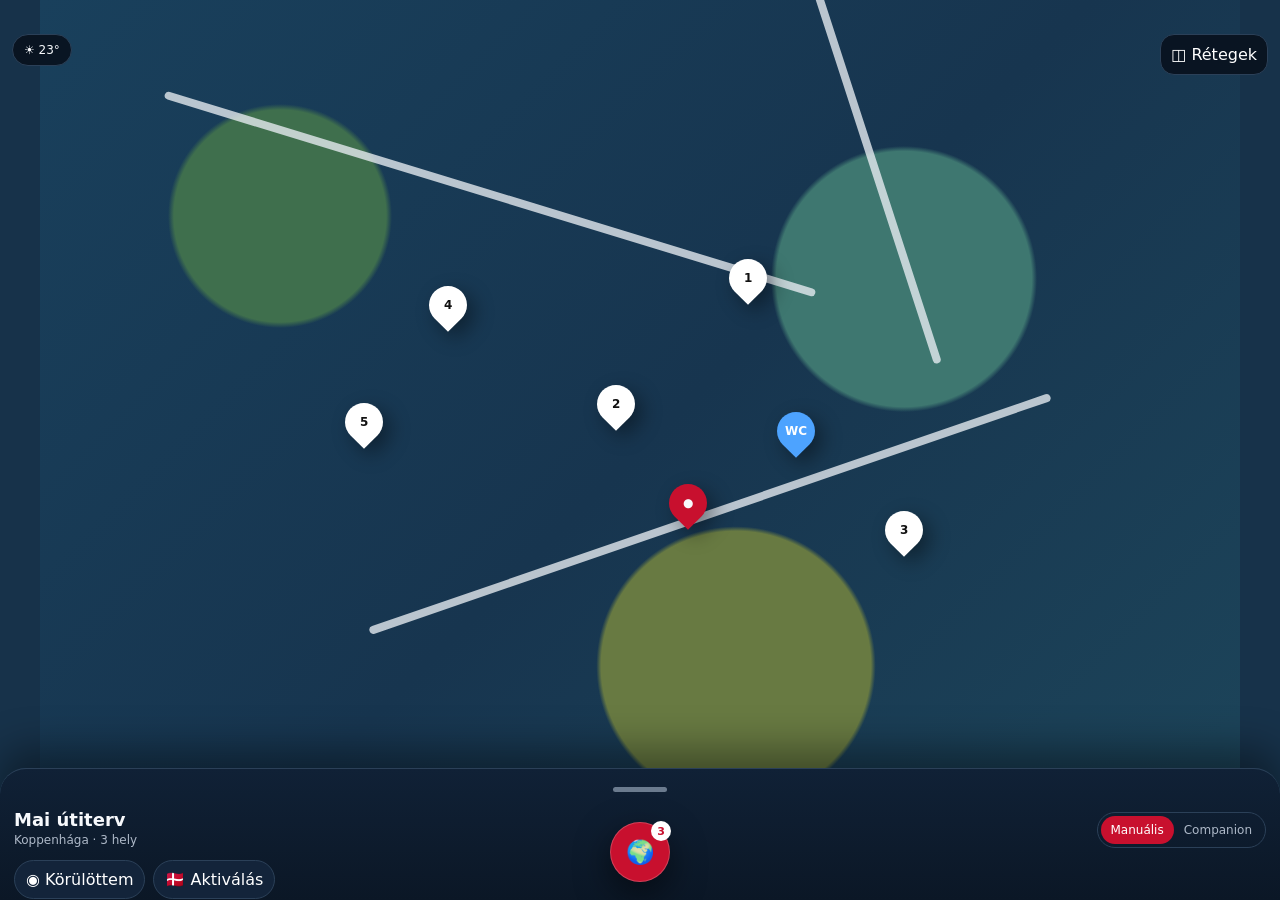
<file: versions/v0.1/index.html>
<!doctype html><html lang="hu"><head><meta charset="utf-8"><meta name="viewport" content="width=device-width,initial-scale=1,maximum-scale=1,user-scalable=no,viewport-fit=cover"><meta name="theme-color" content="#08111d"><link rel="manifest" href="manifest.webmanifest"><title>Travel Companion Alpha v0.1</title><style>
:root{--bg:#08111d;--panel:#0e1b2b;--panel2:#152942;--line:#2b4058;--text:#f7f9fc;--muted:#aeb9c8;--accent:#c8102e}*{box-sizing:border-box;-webkit-tap-highlight-color:transparent}html,body{margin:0;width:100%;height:100%;overflow:hidden;background:var(--bg);color:var(--text);font-family:system-ui,-apple-system,Segoe UI,sans-serif}button,textarea,select{font:inherit}.app{position:relative;width:100%;height:100dvh;overflow:hidden}.viewport{position:absolute;inset:0;overflow:hidden;touch-action:none;background:#17324a}.world{position:absolute;left:50%;top:50%;width:1200px;height:900px;transform-origin:center}.map{position:absolute;inset:0;background:radial-gradient(circle at 20% 24%,#3f6f4d 0 9%,transparent 9.5%),radial-gradient(circle at 72% 31%,#3e7770 0 12%,transparent 12.5%),radial-gradient(circle at 58% 74%,#687a42 0 14%,transparent 14.5%),linear-gradient(135deg,#19405c,#17354f 50%,#1d465b)}.road{position:absolute;height:8px;background:#e8edf2;border-radius:99px;opacity:.78}.r1{width:680px;left:110px;top:190px;transform:rotate(17deg)}.r2{width:720px;left:310px;top:510px;transform:rotate(-19deg)}.r3{width:440px;left:610px;top:150px;transform:rotate(72deg)}.poi,.userpin{position:absolute;transform:translate(-50%,-100%);touch-action:none}.bubble{width:38px;height:38px;border-radius:50% 50% 50% 0;transform:rotate(-45deg);display:grid;place-items:center;box-shadow:0 10px 20px #0006}.poi .bubble{background:white;color:#111}.poi[data-type="WC"] .bubble{background:#4da3ff;color:white}.userpin .bubble{background:var(--accent)}.bubble span{transform:rotate(45deg);font-size:12px;font-weight:800}.label{position:absolute;left:25px;top:7px;white-space:nowrap;background:#08111dea;border:1px solid var(--line);border-radius:10px;padding:5px 8px;font-size:11px;opacity:0}.poi.sel .label{opacity:1}.userpin.drag .bubble{transform:rotate(-45deg) scale(1.15);box-shadow:0 24px 34px #0009}.shadow{position:absolute;width:58px;height:19px;border-radius:50%;background:#0005;filter:blur(3px);transform:translate(-50%,-50%);display:none}.topstrip{position:absolute;left:0;right:0;top:0;height:27px;z-index:80;display:flex;justify-content:center}.tab{width:66px;height:5px;margin-top:8px;border-radius:99px;background:#fffbd}.topmenu{position:absolute;left:10px;right:10px;top:10px;z-index:90;background:#0a1523fa;border:1px solid var(--line);border-radius:24px;padding:18px 14px 14px;transform:translateY(-120%);transition:.28s}.topmenu.open{transform:translateY(0)}.grid{display:grid;grid-template-columns:1fr 1fr;gap:8px}.mi{border:1px solid var(--line);background:#13243a;color:white;border-radius:15px;padding:13px;text-align:left}.weather{position:absolute;left:12px;top:34px;z-index:30;background:#08111de6;border:1px solid var(--line);border-radius:999px;padding:8px 11px;font-size:12px}.layer{position:absolute;right:12px;top:34px;z-index:30;border:1px solid var(--line);background:#08111de6;color:white;border-radius:14px;padding:10px}.sheet{position:absolute;left:0;right:0;bottom:0;z-index:55;height:132px;background:linear-gradient(#102136,#0b1726);border-top:1px solid var(--line);border-radius:26px 26px 0 0;overflow:hidden;box-shadow:0 -18px 40px #0006}.hz{height:40px;display:flex;align-items:center;justify-content:center;touch-action:none}.handle{width:54px;height:5px;border-radius:99px;background:#6b7b8e}.sh{padding:0 14px 10px;display:flex;gap:10px;align-items:center;touch-action:none}.main{flex:1}.sh h2{font-size:18px;margin:0}.sh p{font-size:12px;color:var(--muted);margin:3px 0}.switch{display:flex;border:1px solid var(--line);border-radius:999px;padding:3px}.switch button{border:0;background:transparent;color:var(--muted);padding:7px 10px;border-radius:999px;font-size:12px}.switch button.active{background:var(--accent);color:white}.content{height:calc(100% - 90px);overflow:auto;padding:0 14px 120px}.quick{display:flex;gap:8px;flex-wrap:wrap;margin-bottom:8px}.chip{border:1px solid var(--line);background:#13243a;color:white;border-radius:999px;padding:9px 11px}.card{display:flex;gap:10px;align-items:center;background:#152942;border:1px solid var(--line);border-radius:16px;padding:10px;margin:8px 0}.thumb{width:64px;height:54px;border-radius:11px;background:linear-gradient(135deg,#e36b41,#f3b55d 35%,#5ba4c8 36% 58%,#d44f3f 59%)}.cm{flex:1}.card span{font-size:12px;color:var(--muted)}.icon{width:34px;height:34px;border-radius:11px;border:1px solid var(--line);background:#102139;color:white}.ctx{position:absolute;left:50%;bottom:18px;z-index:75;transform:translateX(-50%);width:60px;height:60px;border-radius:50%;border:1px solid #fff3;background:var(--accent);color:white;font-size:23px;box-shadow:0 12px 34px #0008}.badge{position:absolute;right:-2px;top:-2px;width:20px;height:20px;border-radius:50%;background:white;color:var(--accent);font-size:11px;font-weight:800;display:grid;place-items:center}.ctxmenu{position:absolute;left:50%;bottom:86px;z-index:74;transform:translateX(-50%) scale(.92);opacity:0;pointer-events:none;transition:.2s;background:#0a1523fa;border:1px solid var(--line);border-radius:18px;padding:8px;min-width:260px}.ctxmenu.open{transform:translateX(-50%) scale(1);opacity:1;pointer-events:auto}.ca{width:100%;border:0;background:transparent;color:white;text-align:left;padding:12px;border-radius:12px}.toast{position:absolute;left:50%;bottom:160px;z-index:120;transform:translateX(-50%);background:#07111f;border:1px solid var(--line);border-radius:999px;padding:9px 13px;opacity:0;transition:.2s;white-space:nowrap}.toast.show{opacity:1}.overlay{position:absolute;inset:0;z-index:150;background:#08111df5;display:none;align-items:center;justify-content:center;padding:18px}.overlay.show{display:flex}.modal{width:min(520px,100%);max-height:88dvh;overflow:auto;background:#0e1b2b;border:1px solid var(--line);border-radius:24px;padding:18px}.modal p{color:var(--muted);font-size:13px}.actions{display:flex;gap:8px;flex-wrap:wrap;margin-top:14px}.primary,.secondary{border-radius:13px;padding:11px 13px}.primary{border:0;background:var(--accent);color:white}.secondary{border:1px solid var(--line);background:#13243a;color:white}textarea{width:100%;min-height:210px;border-radius:16px;border:1px solid var(--line);background:#07111f;color:white;padding:12px}.activation{position:absolute;inset:0;z-index:220;background:#08111d;display:none;align-items:center;justify-content:center;text-align:center}.activation.show{display:flex}.orb{width:126px;height:126px;border-radius:50%;border:10px solid #21354a;display:grid;place-items:center;font-size:64px;position:relative}.orb:before{content:"";position:absolute;width:22px;height:22px;background:var(--accent);clip-path:polygon(50% 0,100% 100%,0 100%);top:-18px}.dev{position:absolute;right:12px;bottom:94px;z-index:30;background:#07111fbb;border:1px solid var(--line);border-radius:999px;padding:6px 9px;font-size:10px;color:var(--muted)}
</style></head><body><div class="app"><div class="viewport" id="vp"><div class="world" id="world"><div class="map"></div><div class="road r1"></div><div class="road r2"></div><div class="road r3"></div><div class="shadow" id="shadow"></div><div class="userpin" id="pin" style="left:54%;top:58%"><div class="bubble"><span>●</span></div></div></div></div><div class="topstrip" id="topstrip"><div class="tab"></div></div><div class="topmenu" id="topmenu"><h3>Travel Companion</h3><div class="grid"><button class="mi" data-view="memories">📖 Memories</button><button class="mi" data-view="collection">🗂 Kollekció</button><button class="mi" id="offline">📥 Offline mód</button><button class="mi" id="settings">⚙️ Beállítások</button></div></div><div class="weather" id="weather">☀️ 23°</div><button class="layer" id="layer">◫ Rétegek</button><section class="sheet" id="sheet"><div class="hz" id="handle"><div class="handle"></div></div><div class="sh" id="shead"><div class="main"><h2 id="title">Mai útiterv</h2><p id="sub">Koppenhága · Alpha v0.1</p></div><div class="switch"><button data-mode="manual" class="active">Manuális</button><button data-mode="ai">Companion</button></div></div><div class="content" id="content"></div></section><button class="ctx" id="ctx">🌍<span class="badge">3</span></button><div class="ctxmenu" id="ctxmenu"><button class="ca" data-view="today">📅 Mai nap</button><button class="ca" data-view="collection">🗂 Kollekció</button><button class="ca" data-view="ai">✨ Első útiterv</button><button class="ca" id="add">➕ Saját hely</button></div><div class="dev">ALPHA v0.1</div><div class="toast" id="toast"></div><div class="overlay" id="overlay"><div class="modal" id="modal"></div></div><div class="activation" id="activation"><div><div class="orb" id="orb">🌍</div><h2 id="atitle">Utazás aktiválása</h2><p id="atext">A Companion előkészíti Dániát</p></div></div></div><script>
const PLACES=[{"id": "nyhavn", "name": "Nyhavn", "type": "Látnivaló", "x": 59, "y": 33, "duration": 45, "source": "manual"}, {"id": "amalienborg", "name": "Amalienborg", "type": "Látnivaló", "x": 48, "y": 47, "duration": 50, "source": "ai"}, {"id": "broens", "name": "Broens Street Food", "type": "Étel", "x": 72, "y": 61, "duration": 70, "source": "manual"}, {"id": "rosenborg", "name": "Rosenborg kastély", "type": "Látnivaló", "x": 34, "y": 36, "duration": 90, "source": "ai"}, {"id": "torvehallerne", "name": "Torvehallerne", "type": "Étel", "x": 27, "y": 49, "duration": 55, "source": "manual"}, {"id": "wc1", "name": "Nyilvános WC", "type": "WC", "x": 63, "y": 50, "duration": 5, "source": "system"}];const S={map:{x:0,y:0,scale:1},sheet:0,view:'today',mode:'manual',collection:new Set(['nyhavn','amalienborg','broens','rosenborg','torvehallerne']),selected:null,offline:false,active:false,provider:'auto',learn:false,today:['nyhavn','amalienborg','broens']};const $=s=>document.querySelector(s),vp=$('#vp'),world=$('#world'),sheet=$('#sheet'),handle=$('#handle'),shead=$('#shead'),title=$('#title'),sub=$('#sub'),content=$('#content'),ctx=$('#ctx'),ctxmenu=$('#ctxmenu'),topstrip=$('#topstrip'),topmenu=$('#topmenu'),toastEl=$('#toast'),pin=$('#pin'),shadow=$('#shadow'),overlay=$('#overlay'),modal=$('#modal');const get=id=>PLACES.find(p=>p.id===id),snaps=()=>[132,innerHeight*.58,innerHeight*.92];function toast(t){toastEl.textContent=t;toastEl.classList.add('show');clearTimeout(toastEl.t);toastEl.t=setTimeout(()=>toastEl.classList.remove('show'),1300)}function apply(){world.style.transform=`translate(calc(-50% + ${S.map.x}px),calc(-50% + ${S.map.y}px)) scale(${S.map.scale})`}function markers(){world.querySelectorAll('.poi').forEach(n=>n.remove());PLACES.forEach((p,i)=>{let e=document.createElement('div');e.className='poi'+(S.selected===p.id?' sel':'');e.dataset.type=p.type;e.style.left=p.x+'%';e.style.top=p.y+'%';e.innerHTML=`<div class="bubble"><span>${p.type==='WC'?'WC':i+1}</span></div><div class="label">${p.name}</div>`;e.onclick=x=>{x.stopPropagation();select(p.id)};world.appendChild(e)})}function card(p){return `<div class="card"><div class="thumb"></div><div class="cm"><b>${p.name}</b><br><span>${p.type} · ${p.duration} perc</span></div><button class="icon" data-open="${p.id}">›</button></div>`}function bind(){document.querySelectorAll('[data-open]').forEach(b=>b.onclick=()=>select(b.dataset.open))}function select(id){S.selected=id;markers();let p=get(id);title.textContent=p.name;sub.textContent=`${p.type} · ${p.duration} perc`;content.innerHTML=`${card(p)}<div class="quick"><button class="chip" id="toggle">${S.collection.has(id)?'✓ Kollekcióban':'＋ Kollekcióhoz'}</button><button class="chip">Bővebben</button></div>`;$('#toggle').onclick=()=>{S.collection.has(id)?S.collection.delete(id):S.collection.add(id);render();toast(S.collection.has(id)?'Kollekcióhoz adva':'Eltávolítva')};snap(1)}function today(){title.textContent='Mai útiterv';sub.textContent='Koppenhága · 3 hely';content.innerHTML=`<div class="quick"><button class="chip" id="radar">◉ Körülöttem</button><button class="chip" id="activate">${S.active?'🇩🇰 Aktív':'🇩🇰 Aktiválás'}</button></div>${S.today.map(id=>card(get(id))).join('')}`;bind();$('#radar').onclick=radar;$('#activate').onclick=activate}function collection(){title.textContent='Kollekció';sub.textContent=`${S.collection.size} elmentett hely`;content.innerHTML=`<div class="quick"><button class="chip" id="plan">✨ Első útiterv</button><button class="chip">＋ Felfedezés</button></div>${[...S.collection].map(id=>card(get(id))).join('')}`;bind();$('#plan').onclick=planner}function planner(){S.view='ai';S.mode='ai';modeUI();title.textContent='Első útiterv';sub.textContent='A Companion dolgozik a Kollekcióból';content.innerHTML=`<div class="card"><div class="cm"><b>✨ Companion Planner</b><span>${S.collection.size} hely · 3 nap · kényelmes tempó</span></div></div><div class="quick"><button class="chip" id="copy">Prompt másolása</button><button class="chip" id="paste">AI-válasz beillesztése</button><button class="chip" id="demo">Demo terv</button></div><div class="card"><div class="cm"><b>AI szolgáltató</b><span>${S.provider==='auto'?'Automatikus · optimális':S.provider}</span></div><button class="icon" id="aiset">⚙</button></div>`;$('#copy').onclick=copyPrompt;$('#paste').onclick=importPlan;$('#demo').onclick=demo;$('#aiset').onclick=settings;snap(1)}function radar(){title.textContent='Körülöttem · 500 m';sub.textContent='2 releváns találat';content.innerHTML=card(get('wc1'))+card(get('torvehallerne'));bind();snap(1)}function memories(){title.textContent='Memories';sub.textContent='Korábbi utazások';content.innerHTML='<div class="card"><div class="thumb"></div><div class="cm"><b>Dánia 2026</b><span>27 hely · 145 km · 38 kedvenc</span></div></div>'}function render(){if(S.view==='today')today();else if(S.view==='collection')collection();else if(S.view==='ai')planner();else memories()}function setView(v){S.view=v;ctxmenu.classList.remove('open');topmenu.classList.remove('open');render();snap(v==='today'?0:1)}function modeUI(){document.querySelectorAll('.switch button').forEach(b=>b.classList.toggle('active',b.dataset.mode===S.mode))}document.querySelectorAll('.switch button').forEach(b=>b.onclick=()=>{S.mode=b.dataset.mode;modeUI();S.mode==='manual'?(S.view='collection',collection()):planner()});function promptText(){return `TRAVEL COMPANION PLAN REQUEST V1\n3 napos koppenhágai útiterv.\n${[...S.collection].map(id=>{let p=get(id);return '- '+p.id+' | '+p.name+' | '+p.duration+' perc'}).join('\n')}\nVálasz: TRAVEL_COMPANION_PLAN_V1 formátumban.`}async function copyPrompt(){try{await navigator.clipboard.writeText(promptText());toast('Prompt kimásolva')}catch{show(`<h2>Prompt</h2><textarea>${promptText()}</textarea><div class="actions"><button class="primary" id="close">Kész</button></div>`);$('#close').onclick=close}}function importPlan(){show('<h2>AI-válasz beillesztése</h2><textarea id="imp" placeholder="TRAVEL_COMPANION_PLAN_V1..."></textarea><div class="actions"><button class="primary" id="import">Importálás</button><button class="secondary" id="cancel">Mégse</button></div>');$('#cancel').onclick=close;$('#import').onclick=()=>{$('#imp').value.includes('TRAVEL_COMPANION_PLAN_V1')?(close(),demo()):toast('Nem felismerhető formátum')}}function demo(){S.today=['rosenborg','torvehallerne','nyhavn','amalienborg','broens'];title.textContent='Companion-javaslat';sub.textContent='Előnézet · még nem írta felül a tervet';content.innerHTML=S.today.map(id=>card(get(id))).join('')+'<div class="quick"><button class="chip" id="ok">✓ Elfogadom</button><button class="chip" id="no">Elvetem</button></div>';bind();$('#ok').onclick=()=>{S.view='today';S.mode='manual';modeUI();today();toast('Javaslat elfogadva')};$('#no').onclick=()=>{S.view='collection';S.mode='manual';modeUI();collection();toast('Javaslat elvetve')}}function settings(){show(`<h2>Travel Intelligence</h2><p>Szolgáltatófüggetlen működés.</p><p><select id="provider"><option value="auto">Automatikus</option><option value="phone">Telefon AI</option><option value="external">Külső AI / prompt</option><option value="off">Kikapcsolva</option></select></p><label><input id="learn" type="checkbox"> Preferenciatanulás</label><div class="actions"><button class="primary" id="save">Mentés</button><button class="secondary" id="cancel">Mégse</button></div>`);$('#provider').value=S.provider;$('#learn').checked=S.learn;$('#cancel').onclick=close;$('#save').onclick=()=>{S.provider=$('#provider').value;S.learn=$('#learn').checked;close();render();toast('Beállítások mentve')}}function show(h){modal.innerHTML=h;overlay.classList.add('show')}function close(){overlay.classList.remove('show')}overlay.onclick=e=>{if(e.target===overlay)close()};function activate(){if(S.active){toast('Már aktív');return}activation.classList.add('show');orb.textContent='🌍';setTimeout(()=>{orb.style.transition='transform .7s';orb.style.transform='rotate(180deg)'},250);setTimeout(()=>{orb.textContent='🇩🇰';orb.style.transform='rotate(360deg)'},850);setTimeout(()=>{atitle.textContent='Üdv Dániában';atext.textContent='Az aktív utazás készen áll'},1150);setTimeout(()=>{activation.classList.remove('show');S.active=true;ctx.childNodes[0].nodeValue='🇩🇰';today();toast('Dánia aktiválva')},1800)}let pts=new Map(),pinch=null,pan=null;vp.onpointerdown=e=>{if(e.target.closest('.poi,.userpin'))return;pts.set(e.pointerId,{x:e.clientX,y:e.clientY});vp.setPointerCapture?.(e.pointerId);if(pts.size===1)pan={x:e.clientX,y:e.clientY,mx:S.map.x,my:S.map.y};if(pts.size===2){let a=[...pts.values()];pinch={d:Math.hypot(a[0].x-a[1].x,a[0].y-a[1].y),s:S.map.scale}}};vp.onpointermove=e=>{if(!pts.has(e.pointerId))return;pts.set(e.pointerId,{x:e.clientX,y:e.clientY});if(pts.size===2&&pinch){let a=[...pts.values()],d=Math.hypot(a[0].x-a[1].x,a[0].y-a[1].y);S.map.scale=Math.max(.55,Math.min(2.8,pinch.s*d/pinch.d));apply()}else if(pts.size===1&&pan){S.map.x=pan.mx+e.clientX-pan.x;S.map.y=pan.my+e.clientY-pan.y;apply()}};function pend(e){pts.delete(e.pointerId);if(pts.size<2)pinch=null;if(!pts.size)pan=null}vp.onpointerup=pend;vp.onpointercancel=pend;vp.onwheel=e=>{e.preventDefault();S.map.scale=Math.max(.55,Math.min(2.8,S.map.scale*(e.deltaY<0?1.1:.9)));apply()};let drag=null;function setH(h,a=true){sheet.style.transition=a?'height .24s cubic-bezier(.2,.8,.2,1)':'none';sheet.style.height=Math.max(120,Math.min(innerHeight*.94,h))+'px'}function snap(i){S.sheet=Math.max(0,Math.min(2,i));setH(snaps()[S.sheet])}function bd(e){if(e.target.closest('button'))return;drag={y:e.clientY,h:sheet.getBoundingClientRect().height,last:e.clientY};e.currentTarget.setPointerCapture?.(e.pointerId)}function bm(e){if(!drag)return;e.preventDefault();drag.last=e.clientY;setH(drag.h+drag.y-e.clientY,false)}function be(){if(!drag)return;let d=drag.y-drag.last;drag=null;if(d>45)snap(S.sheet+1);else if(d<-35)snap(S.sheet-1);else snap(S.sheet)}[handle,shead].forEach(z=>{z.onpointerdown=bd;z.onpointermove=bm;z.onpointerup=be;z.onpointercancel=be});ctx.onclick=e=>{e.stopPropagation();ctxmenu.classList.toggle('open')};topstrip.onclick=()=>topmenu.classList.toggle('open');document.onclick=e=>{if(!ctxmenu.contains(e.target)&&e.target!==ctx)ctxmenu.classList.remove('open');if(!topmenu.contains(e.target)&&!topstrip.contains(e.target))topmenu.classList.remove('open')};document.querySelectorAll('[data-view]').forEach(b=>b.onclick=()=>setView(b.dataset.view));settings.onclick=settings;offline.onclick=()=>{S.offline=!S.offline;weather.textContent=S.offline?'Offline':'☀️ 23°';ctx.style.filter=S.offline?'grayscale(1)':'none';toast(S.offline?'Offline mód':'Kapcsolat helyreállt')};layer.onclick=()=>toast('Rétegek: útvonal · Kollekció · WC');add.onclick=()=>toast('Hosszan nyomd a piros saját markert');let hold=null,pdrag=false;pin.onpointerdown=e=>{e.stopPropagation();hold=setTimeout(()=>{pdrag=true;pin.classList.add('drag');shadow.style.display='block';navigator.vibrate?.(18);toast('Marker feloldva');pin.setPointerCapture?.(e.pointerId)},550)};pin.onpointermove=e=>{if(!pdrag)return;e.preventDefault();let r=world.getBoundingClientRect(),x=(e.clientX-r.left)/S.map.scale,y=(e.clientY-r.top)/S.map.scale;pin.style.left=x+'px';pin.style.top=y+'px';shadow.style.left=x+'px';shadow.style.top=y+18+'px';let edge=42;if(e.clientX<edge)S.map.x+=6;if(e.clientX>innerWidth-edge)S.map.x-=6;if(e.clientY<edge)S.map.y+=6;if(e.clientY>innerHeight-edge)S.map.y-=6;apply()};function pe(){clearTimeout(hold);if(pdrag){pdrag=false;pin.classList.remove('drag');shadow.style.display='none';navigator.vibrate?.(10);toast('Marker rögzítve')}}pin.onpointerup=pe;pin.onpointercancel=pe;if('serviceWorker'in navigator)navigator.serviceWorker.register('./sw.js').catch(()=>{});markers();today();apply();snap(0);
</script></body></html>
</file>
